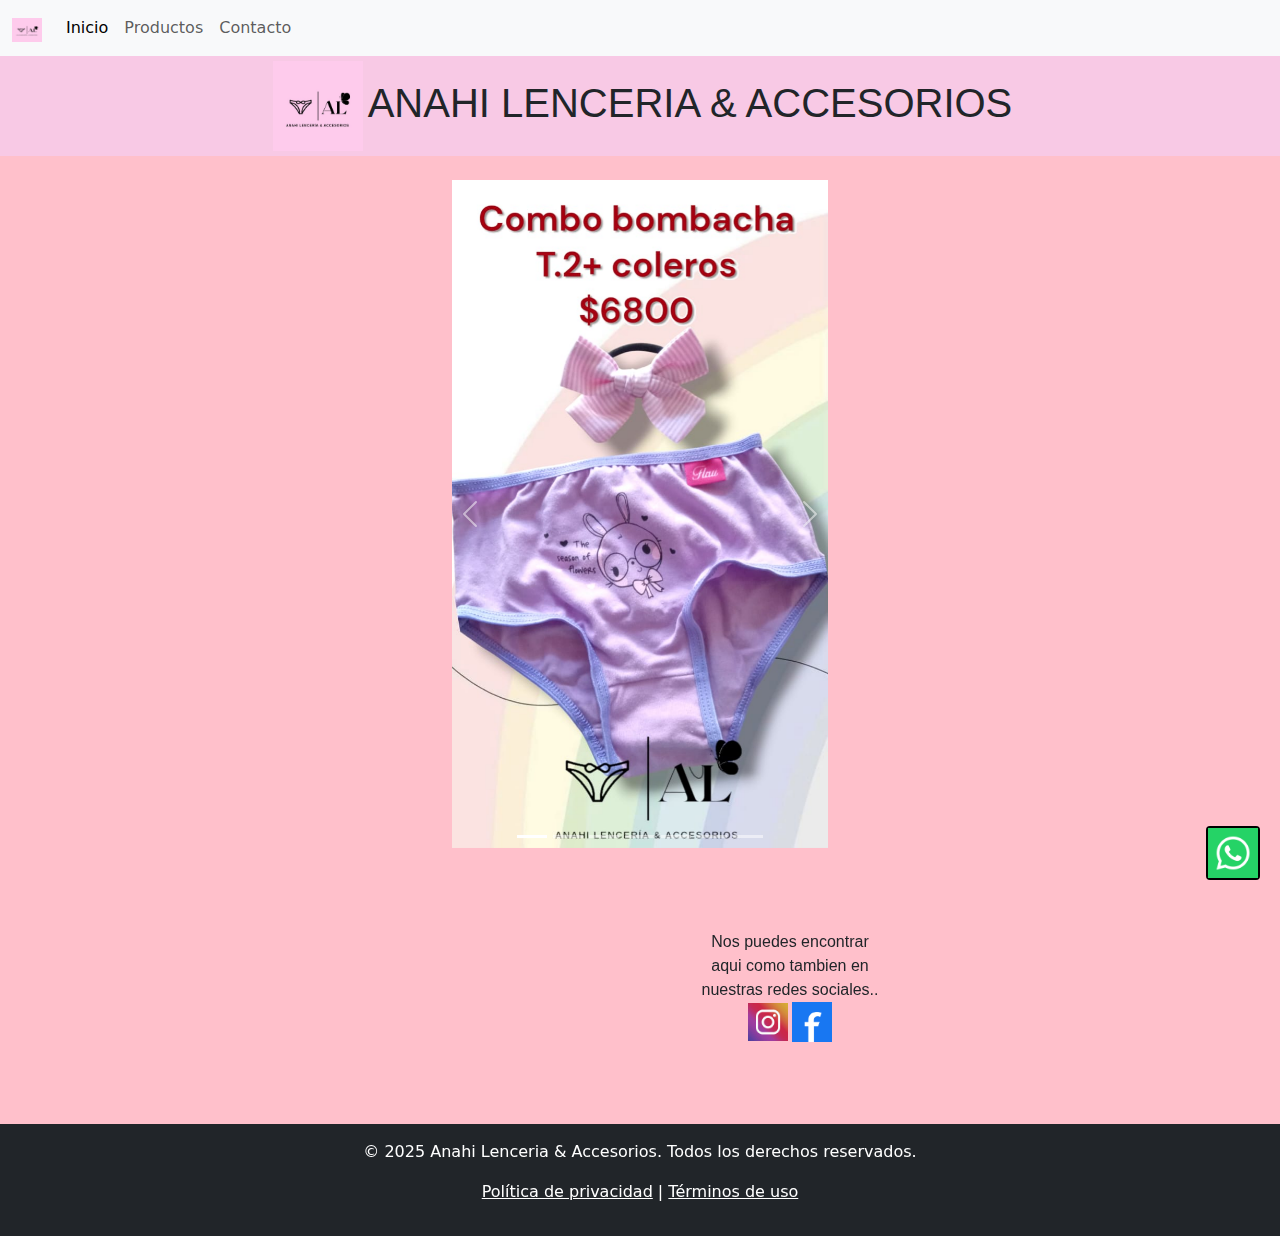
<file: index.html>
<!DOCTYPE html>
<html lang="en">

<head>
  <meta charset="UTF-8">
  <meta name="viewport" content="width=device-width, initial-scale=1.0">
  <title>Anahi-Lenceria</title>

  <link href="https://cdn.jsdelivr.net/npm/bootstrap@5.3.3/dist/css/bootstrap.min.css" rel="stylesheet"
    integrity="sha384-QWTKZyjpPEjISv5WaRU9OFeRpok6YctnYmDr5pNlyT2bRjXh0JMhjY6hW+ALEwIH" crossorigin="anonymous">

  <link rel="stylesheet" href="style.css">
</head>

<body>
  <nav class="navbar navbar-expand-lg bg-body-tertiary">
    <div class="container-fluid">
      <a class="navbar-brand" href="#"><img src="./images/logo.jpeg" alt="AL" width="30" height="24"></a>
      <button class="navbar-toggler" type="button" data-bs-toggle="collapse" data-bs-target="#navbarNav"
        aria-controls="navbarNav" aria-expanded="false" aria-label="Toggle navigation">
        <span class="navbar-toggler-icon"></span>
      </button>
      <div class="collapse navbar-collapse" id="navbarNav">
        <ul class="navbar-nav">
          <li class="nav-item">
            <a class="nav-link active" aria-current="page" href="index.html">Inicio</a>
          </li>
          <li class="nav-item">
            <a class="nav-link" href="producto.html">Productos</a>
          </li>
          <li class="nav-item">
            <a class="nav-link" href="contacto.html">Contacto</a>
          </li>
        </ul>
      </div>
    </div>
  </nav>

  <h1 class="titulo_principal"><img class="logo_principal" src="./images/logo.jpeg" alt="">ANAHI LENCERIA & ACCESORIOS
  </h1>

  <div id="carouselExampleIndicators" class="carousel slide container carousel_principal" data-bs-ride="carousel"
    transition: transform 2s ease, opacity .5s ease-out>
    <div class="carousel-indicators">
      <button type="button" data-bs-target="#carouselExampleIndicators" data-bs-slide-to="0" class="active"
        aria-current="true" aria-label="Slide 1"></button>
      <button type="button" data-bs-target="#carouselExampleIndicators" data-bs-slide-to="1"
        aria-label="Slide 2"></button>
      <button type="button" data-bs-target="#carouselExampleIndicators" data-bs-slide-to="2"
        aria-label="Slide 3"></button>
      <button type="button" data-bs-target="#carouselExampleIndicators" data-bs-slide-to="3"
        aria-label="Slide 4"></button>
      <button type="button" data-bs-target="#carouselExampleIndicators" data-bs-slide-to="4"
        aria-label="Slide 5"></button>
      <button type="button" data-bs-target="#carouselExampleIndicators" data-bs-slide-to="5"
        aria-label="Slide 6"></button>
      <button type="button" data-bs-target="#carouselExampleIndicators" data-bs-slide-to="6"
        aria-label="Slide 7"></button>
    </div>
    <div class="carousel-inner">
      <div class="carousel-item active">
        <img src="./images/promo1.jpeg" class="d-block w-100" alt="...">
      </div>
      <div class="carousel-item">
        <img src="./images/promo2.jpeg" class="d-block w-100" alt="...">
      </div>
      <div class="carousel-item">
        <img src="./images/promo3.jpeg" class="d-block w-100" alt="...">
      </div>
      <div class="carousel-item">
        <img src="./images/marca1.jpeg" class="d-block w-100" alt="...">
      </div>
      <div class="carousel-item">
        <img src="./images/marca2.jpeg" class="d-block w-100" alt="...">
      </div>
      <div class="carousel-item">
        <img src="./images/marca3.jpeg" class="d-block w-100" alt="...">
      </div>
      <div class="carousel-item">
        <img src="./images/marca4.jpeg" class="d-block w-100" alt="...">
      </div>
    </div>
    <button class="carousel-control-prev" type="button" data-bs-target="#carouselExampleIndicators"
      data-bs-slide="prev">
      <span class="carousel-control-prev-icon" aria-hidden="true"></span>
      <span class="visually-hidden">Previous</span>
    </button>
    <button class="carousel-control-next" type="button" data-bs-target="#carouselExampleIndicators"
      data-bs-slide="next">
      <span class="carousel-control-next-icon" aria-hidden="true"></span>
      <span class="visually-hidden">Next</span>
    </button>
  </div>

  <div class="container_mapa">
    <iframe
      src="https://www.google.com/maps/embed?pb=!1m18!1m12!1m3!1d423.6108927380306!2d-59.0243746615111!3d-31.855286196188004!2m3!1f0!2f0!3f0!3m2!1i1024!2i768!4f13.1!3m3!1m2!1s0x95b180b9ff6c972f%3A0xcb8681f735c3daed!2sV.%20Olivera%20715%2C%20E3240%20GFO%2C%20Entre%20R%C3%ADos!5e0!3m2!1ses-419!2sar!4v1740879773359!5m2!1ses-419!2sar"
      width="300" height="250" style="border:0;" allowfullscreen="" loading="lazy"
      referrerpolicy="no-referrer-when-downgrade"></iframe>
    <p class="parrafo_mapa">Nos puedes encontrar aqui como tambien en nuestras redes sociales..<br>
      <a href="https://www.instagram.com/anahilenceriavillaguay/"><img src="./images/logo_insta.jpg" alt=""
          width="40"></a>
      <a href="https://www.facebook.com/people/Anah%C3%AD-Lencer%C3%ADa-Villaguay/61555153662612/"><img
          src="./images/logo_face.png" alt="" width="40"></a>
    </p>
  </div>

  <div>
    <button class="boton_wp"><img src="./images/logo_wp.png" alt="" width="50"></button>
  </div>

  <footer class="bg-dark text-white text-center py-3">
    <div class="container">
      <p>&copy; 2025 Anahi Lenceria & Accesorios. Todos los derechos reservados.</p>
      <p>
        <a href="#" class="text-white">Política de privacidad</a> |
        <a href="#" class="text-white">Términos de uso</a>
      </p>
    </div>
  </footer>

  <script src="https://cdn.jsdelivr.net/npm/bootstrap@5.3.3/dist/js/bootstrap.bundle.min.js"
    integrity="sha384-YvpcrYf0tY3lHB60NNkmXc5s9fDVZLESaAA55NDzOxhy9GkcIdslK1eN7N6jIeHz"
    crossorigin="anonymous"></script>
</body>

</html>
</file>
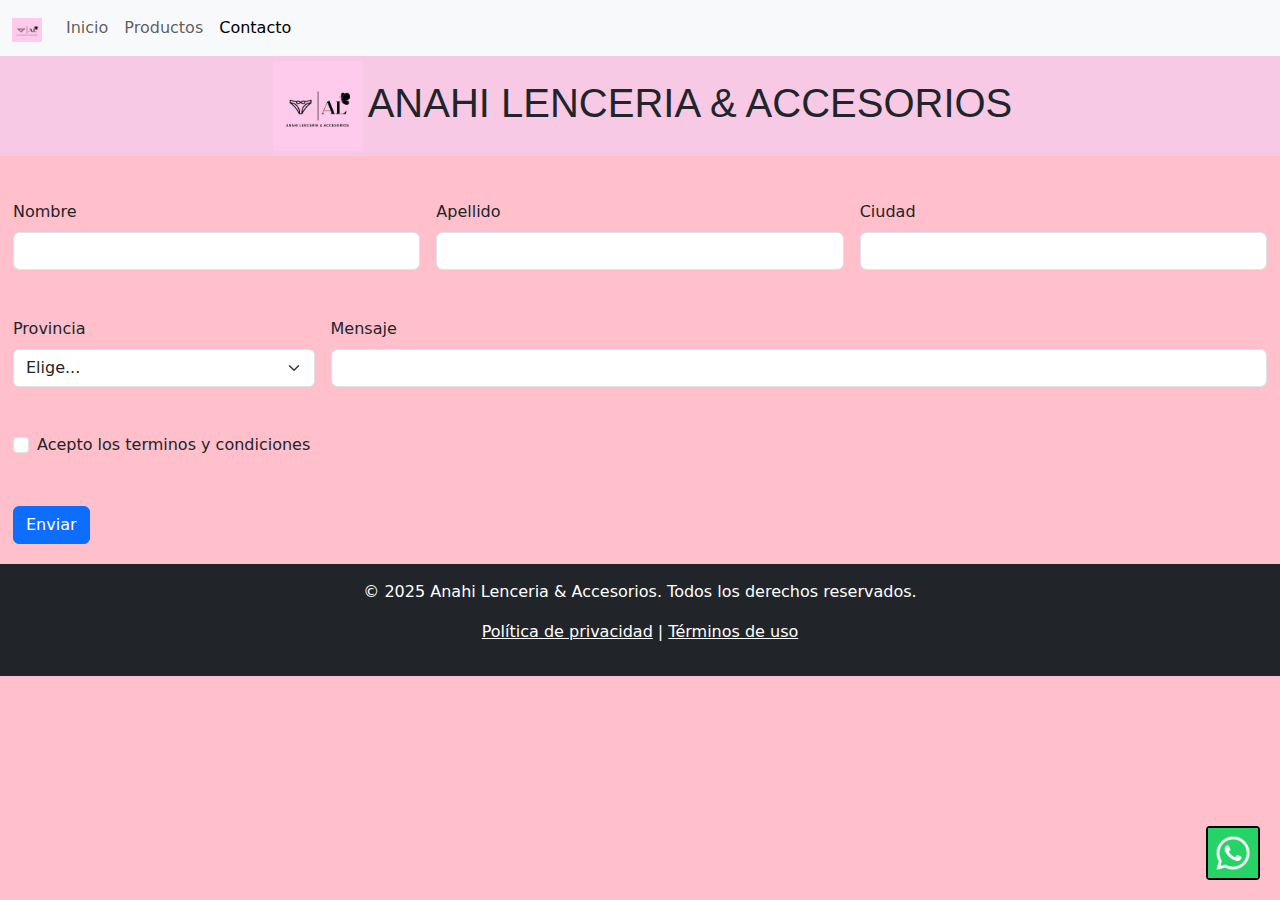
<file: contacto.html>
<!DOCTYPE html>
<html lang="en">

<head>
    <meta charset="UTF-8">
    <meta name="viewport" content="width=device-width, initial-scale=1.0">
    <title>Anahi-Lenceria</title>

    <link href="https://cdn.jsdelivr.net/npm/bootstrap@5.3.3/dist/css/bootstrap.min.css" rel="stylesheet"
        integrity="sha384-QWTKZyjpPEjISv5WaRU9OFeRpok6YctnYmDr5pNlyT2bRjXh0JMhjY6hW+ALEwIH" crossorigin="anonymous">

    <link rel="stylesheet" href="style.css">
</head>

<body>
    <nav class="navbar navbar-expand-lg bg-body-tertiary">
        <div class="container-fluid">
            <a class="navbar-brand" href="#"><img src="./images/logo.jpeg" alt="AL" width="30" height="24"></a>
            <button class="navbar-toggler" type="button" data-bs-toggle="collapse" data-bs-target="#navbarNav"
                aria-controls="navbarNav" aria-expanded="false" aria-label="Toggle navigation">
                <span class="navbar-toggler-icon"></span>
            </button>
            <div class="collapse navbar-collapse" id="navbarNav">
                <ul class="navbar-nav">
                    <li class="nav-item">
                        <a class="nav-link" href="index.html">Inicio</a>
                    </li>
                    <li class="nav-item">
                        <a class="nav-link" href="producto.html">Productos</a>
                    </li>
                    <li class="nav-item">
                        <a class="nav-link active" aria-current="page" href="contacto.html">Contacto</a>
                    </li>
                </ul>
            </div>
        </div>
    </nav>

    <h1 class="titulo_principal"><img class="logo_principal" src="./images/logo.jpeg" alt="">ANAHI LENCERIA & ACCESORIOS
    </h1>

    <form class="row g-3 needs-validation formulario_contacto" novalidate>
        <div class="col-md-4">
            <label for="validationServer01" class="form-label">Nombre</label>
            <input type="text" class="form-control" id="validationServer01" required>
            <div class="valid-feedback">
                Se ve bien!
            </div>
            <div class="invalid-feedback">
                Por favor, ingrese un Nombre válido.
            </div>
        </div>
        <div class="col-md-4">
            <label for="validationServer02" class="form-label">Apellido</label>
            <input type="text" class="form-control" id="validationServer02" required>
            <div class="valid-feedback">
                Se ve bien!
            </div>
            <div class="invalid-feedback">
                Por favor, ingrese un Apellido válido.
            </div>
        </div>
        <div class="col-md-4">
            <label for="validationServer03" class="form-label">Ciudad</label>
            <input type="text" class="form-control" id="validationServer03"
                aria-describedby="validationServer03Feedback" required>
            <div class="valid-feedback">
                Se ve bien!
            </div>
            <div class="invalid-feedback">
                Por favor indicar una ciudad.
            </div>
        </div>
        <div class="col-md-3">
            <label for="validationServer04" class="form-label">Provincia</label>
            <select class="form-select" id="validationServer04" aria-describedby="validationServer04Feedback"
                required>
                <option selected disabled value="">Elige...</option>
                <option>Buenos Aires</option>
                <option>Entre Rios</option>
                <option>Santa Fe</option>
                <option>Formosa</option>
            </select>
            <div id="validationServer04Feedback" class="invalid-feedback">
                Por favor indicar una provincia.
            </div>
            <div class="valid-feedback">
                Se ve bien!
            </div>
        </div>
        <div class="col-md-9">
            <label for="validationServer05" class="form-label">Mensaje</label>
            <input type="text" class="form-control" id="validationServer05"
                aria-describedby="validationServer05Feedback" required>
            <div id="validationServer05Feedback" class="invalid-feedback">
                Por favor indicar un mensaje.
            </div>
            <div class="valid-feedback">
                Se ve bien!
            </div>
        </div>
        <div class="col-12">
            <div class="form-check">
                <input class="form-check-input" type="checkbox" value="" id="invalidCheck3"
                    aria-describedby="invalidCheck3Feedback" required>
                <label class="form-check-label" for="invalidCheck3">
                    Acepto los terminos y condiciones
                </label>
                <div id="invalidCheck3Feedback" class="invalid-feedback">
                    Tu debes aceptar antes de enviar.
                </div>
            </div>
        </div>
        <div class="col-12">
            <button class="btn btn-primary" type="submit">Enviar</button>
        </div>
    </form>

    <div>
        <button class="boton_wp"><img src="./images/logo_wp.png" alt="" width="50"></button>
    </div>

    <footer class="bg-dark text-white text-center py-3">
        <div class="container">
            <p>&copy; 2025 Anahi Lenceria & Accesorios. Todos los derechos reservados.</p>
            <p>
                <a href="#" class="text-white">Política de privacidad</a> |
                <a href="#" class="text-white">Términos de uso</a>
            </p>
        </div>
    </footer>

    <script src="https://cdn.jsdelivr.net/npm/bootstrap@5.3.3/dist/js/bootstrap.bundle.min.js"
        integrity="sha384-YvpcrYf0tY3lHB60NNkmXc5s9fDVZLESaAA55NDzOxhy9GkcIdslK1eN7N6jIeHz"
        crossorigin="anonymous"></script>

    <script>
        // Example starter JavaScript for disabling form submissions if there are invalid fields
        (() => {
            'use strict'

            // Fetch all the forms we want to apply custom Bootstrap validation styles to
            const forms = document.querySelectorAll('.needs-validation')

            // Loop over them and prevent submission
            Array.from(forms).forEach(form => {
                form.addEventListener('submit', event => {
                    if (!form.checkValidity()) {
                        event.preventDefault()
                        event.stopPropagation()
                    }

                    form.classList.add('was-validated')
                }, false)
            })
        })()


    </script>
</body>

</html>
</file>
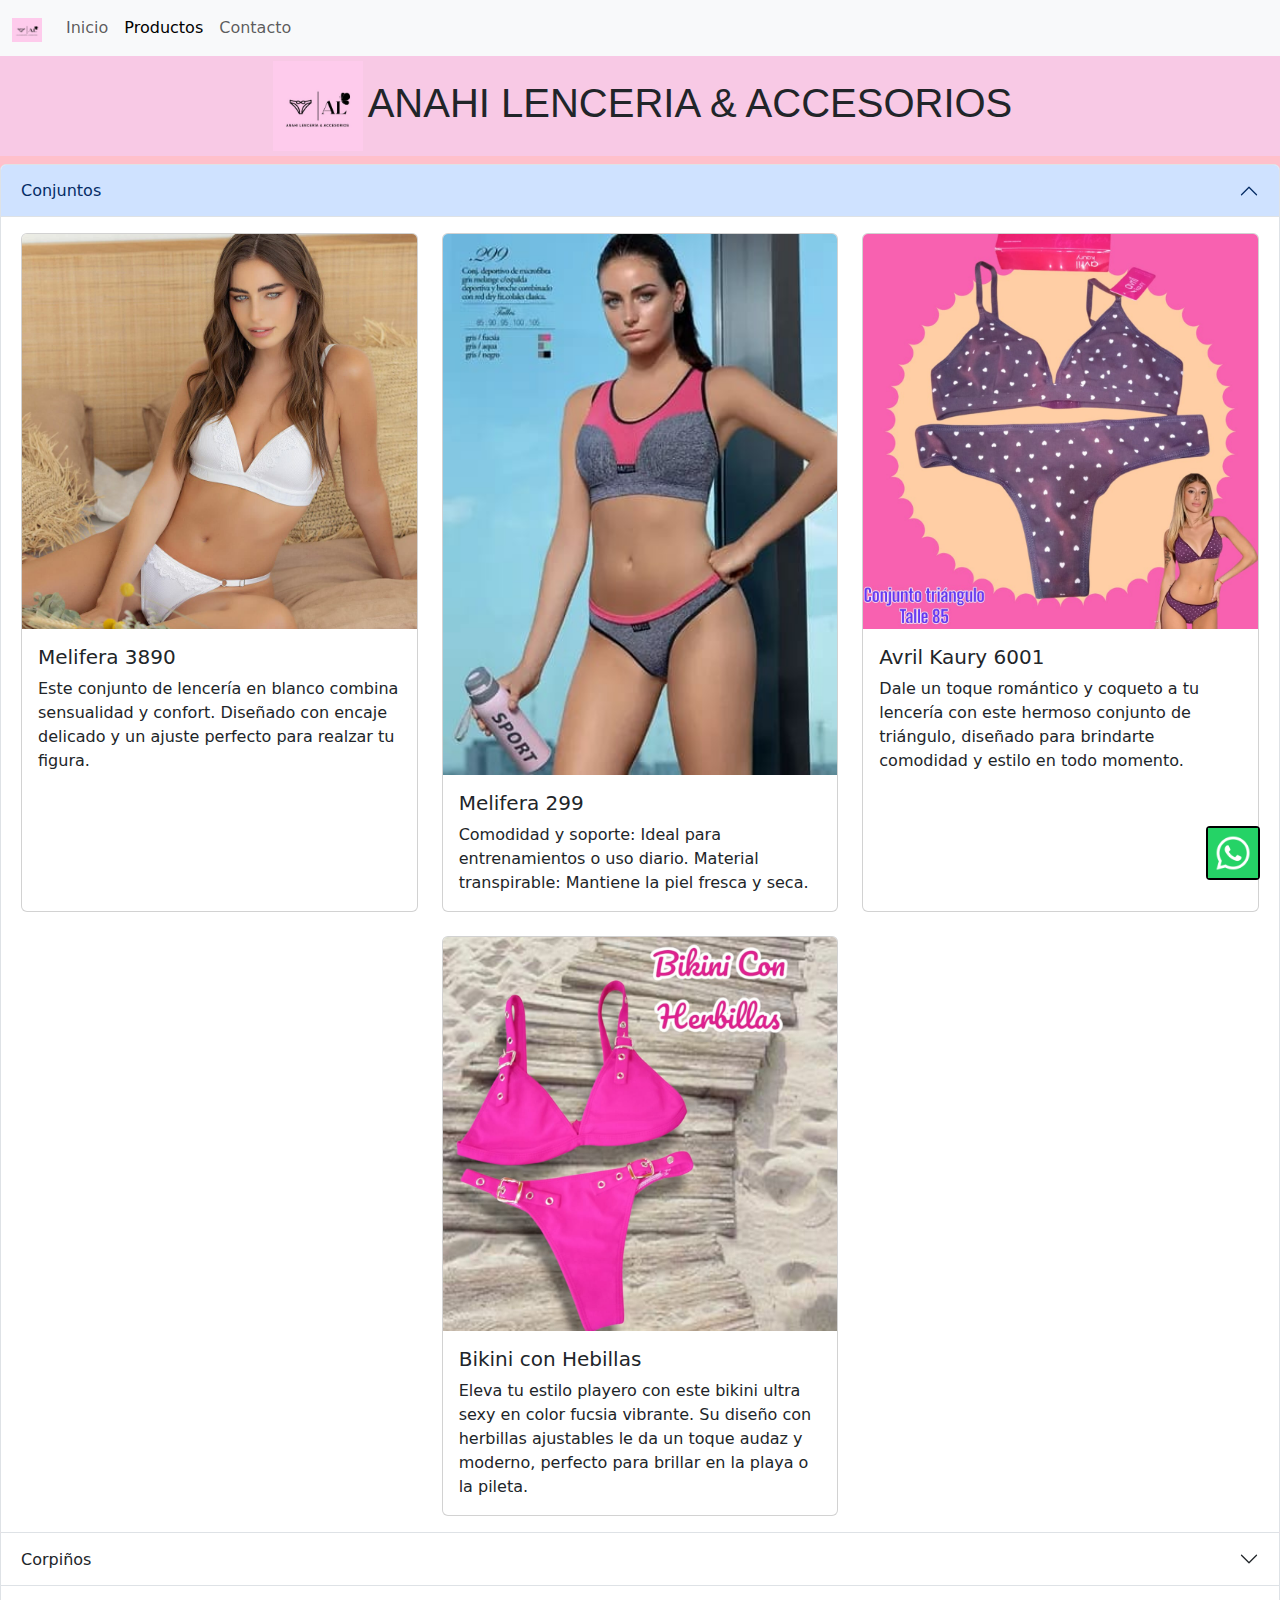
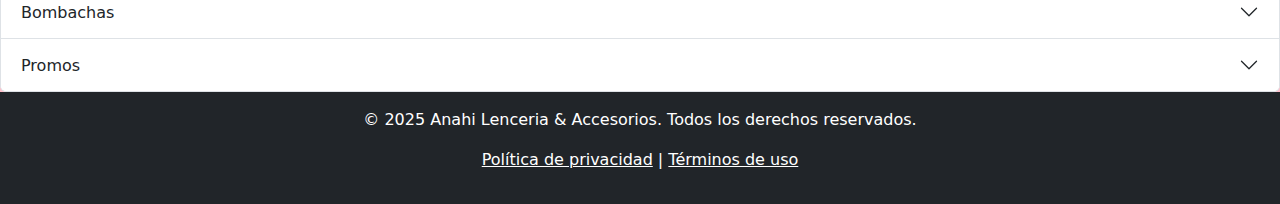
<file: producto.html>
<!DOCTYPE html>
<html lang="en">

<head>
    <meta charset="UTF-8">
    <meta name="viewport" content="width=device-width, initial-scale=1.0">
    <title>Anahi-Lenceria</title>

    <link href="https://cdn.jsdelivr.net/npm/bootstrap@5.3.3/dist/css/bootstrap.min.css" rel="stylesheet"
        integrity="sha384-QWTKZyjpPEjISv5WaRU9OFeRpok6YctnYmDr5pNlyT2bRjXh0JMhjY6hW+ALEwIH" crossorigin="anonymous">

    <link rel="stylesheet" href="style.css">
</head>

<body>
    <nav class="navbar navbar-expand-lg bg-body-tertiary">
        <div class="container-fluid">
            <a class="navbar-brand" href="#"><img src="./images/logo.jpeg" alt="AL" width="30" height="24"></a>
            <button class="navbar-toggler" type="button" data-bs-toggle="collapse" data-bs-target="#navbarNav"
                aria-controls="navbarNav" aria-expanded="false" aria-label="Toggle navigation">
                <span class="navbar-toggler-icon"></span>
            </button>
            <div class="collapse navbar-collapse" id="navbarNav">
                <ul class="navbar-nav">
                    <li class="nav-item">
                        <a class="nav-link" href="index.html">Inicio</a>
                    </li>
                    <li class="nav-item">
                        <a class="nav-link active" aria-current="page" href="producto.html">Productos</a>
                    </li>
                    <li class="nav-item">
                        <a class="nav-link" href="contacto.html">Contacto</a>
                    </li>
                </ul>
            </div>
        </div>
    </nav>

    <h1 class="titulo_principal"><img class="logo_principal" src="./images/logo.jpeg" alt="">ANAHI LENCERIA & ACCESORIOS
    </h1>

    <div class="accordion" id="accordionExample">
        <div class="accordion-item">
            <h2 class="accordion-header">
                <button class="accordion-button" type="button" data-bs-toggle="collapse" data-bs-target="#collapseOne"
                    aria-expanded="true" aria-controls="collapseOne">
                    Conjuntos
                </button>
            </h2>
            <div id="collapseOne" class="accordion-collapse collapse show" data-bs-parent="#accordionExample">
                <div class="accordion-body">
                    <div class="row row-cols-2 row-cols-md-3 g-4 grupo_tarjetas">
                        <div class="col">
                            <div class="card h-100">
                                <img src="./images/conjunto1.jpeg" class="card-img-top" alt="...">
                                <div class="card-body">
                                    <h5 class="card-title">Melifera 3890</h5>
                                    <p class="card-text">Este conjunto de lencería en blanco combina sensualidad y
                                        confort. Diseñado con encaje delicado y un ajuste perfecto para realzar tu
                                        figura.</p>
                                </div>
                            </div>
                        </div>
                        <div class="col">
                            <div class="card h-100">
                                <img src="./images/conjunto2.jpeg" class="card-img-top" alt="...">
                                <div class="card-body">
                                    <h5 class="card-title">Melifera 299</h5>
                                    <p class="card-text">Comodidad y soporte: Ideal para entrenamientos o uso diario.
                                        Material transpirable: Mantiene la piel fresca y seca.</p>
                                </div>
                            </div>
                        </div>
                        <div class="col">
                            <div class="card h-100">
                                <img src="./images/conjunto3.jpeg" class="card-img-top" alt="...">
                                <div class="card-body">
                                    <h5 class="card-title">Avril Kaury 6001</h5>
                                    <p class="card-text">Dale un toque romántico y coqueto a tu lencería con este
                                        hermoso conjunto de triángulo, diseñado para brindarte comodidad y estilo en
                                        todo momento.</p>
                                </div>
                            </div>
                        </div>
                        <div class="col">
                            <div class="card h-100">
                                <img src="./images/conjunto4.jpeg" class="card-img-top" alt="...">
                                <div class="card-body">
                                    <h5 class="card-title">Bikini con Hebillas</h5>
                                    <p class="card-text">Eleva tu estilo playero con este bikini ultra sexy en color
                                        fucsia vibrante. Su diseño con herbillas ajustables le da un toque audaz y
                                        moderno, perfecto para brillar en la playa o la pileta.</p>
                                </div>
                            </div>
                        </div>
                    </div>
                </div>
            </div>
        </div>
        <div class="accordion-item">
            <h2 class="accordion-header">
                <button class="accordion-button collapsed" type="button" data-bs-toggle="collapse"
                    data-bs-target="#collapseTwo" aria-expanded="false" aria-controls="collapseTwo">
                    Corpiños
                </button>
            </h2>
            <div id="collapseTwo" class="accordion-collapse collapse" data-bs-parent="#accordionExample">
                <div class="accordion-body">
                    <div class="row row-cols-2 row-cols-md-3 g-4 grupo_tarjetas">
                        <div class="col">
                            <div class="card h-100">
                                <img src="./images/corpino1.jpeg" class="card-img-top" alt="...">
                                <div class="card-body">
                                    <h5 class="card-title">Marcela Kaury 5275</h5>
                                    <p class="card-text">Descubre el equilibrio perfecto entre comodidad y sensualidad
                                        con este corpiño sin aro en color negro clásico. Su diseño minimalista y
                                        elegante realza tu silueta sin perder la comodidad que necesitas en tu día a
                                        día.</p>
                                </div>
                            </div>
                        </div>
                        <div class="col">
                            <div class="card h-100">
                                <img src="./images/corpino2.jpeg" class="card-img-top" alt="...">
                                <div class="card-body">
                                    <h5 class="card-title">Marcela Kaury 5275</h5>
                                    <p class="card-text">Descubre el equilibrio perfecto entre comodidad y sensualidad
                                        con este corpiño sin aro en color negro clásico. Su diseño minimalista y
                                        elegante realza tu silueta sin perder la comodidad que necesitas en tu día a
                                        día.</p>
                                </div>
                            </div>
                        </div>
                        <div class="col">
                            <div class="card h-100">
                                <img src="./images/corpino3.jpeg" class="card-img-top" alt="...">
                                <div class="card-body">
                                    <h5 class="card-title">Marcela Kaury 5275</h5>
                                    <p class="card-text">Descubre el equilibrio perfecto entre comodidad y sensualidad
                                        con este corpiño sin aro en color negro clásico. Su diseño minimalista y
                                        elegante realza tu silueta sin perder la comodidad que necesitas en tu día a
                                        día.</p>
                                </div>
                            </div>
                        </div>
                    </div>
                </div>
            </div>
        </div>
        <div class="accordion-item">
            <h2 class="accordion-header">
                <button class="accordion-button collapsed" type="button" data-bs-toggle="collapse"
                    data-bs-target="#collapseThree" aria-expanded="false" aria-controls="collapseThree">
                    Bombachas
                </button>
            </h2>
            <div id="collapseThree" class="accordion-collapse collapse" data-bs-parent="#accordionExample">
                <div class="accordion-body">
                    <div class="row row-cols-2 row-cols-md-3 g-4 grupo_tarjetas">
                        <div class="col">
                            <div class="card h-100">
                                <img src="./images/bombacha1.jpeg" class="card-img-top" alt="...">
                                <div class="card-body">
                                    <h5 class="card-title">Colaless de algodon y lycra</h5>
                                    <p class="card-text">Descubre la combinación perfecta de suavidad, comodidad y
                                        estilo con estas bombachas de algodón en tonos neutros. Diseñadas para
                                        acompañarte en tu día a día con el mejor ajuste y frescura.</p>
                                </div>
                            </div>
                        </div>
                        <div class="col">
                            <div class="card h-100">
                                <img src="./images/bombacha2.jpeg" class="card-img-top" alt="...">
                                <div class="card-body">
                                    <h5 class="card-title">Kaury Faja Reductora Colaless sin costura</h5>
                                    <p class="card-text">¡Dale a tu piel el confort que merece con esta bombacha de
                                        algodón! 🌿 Suavidad, frescura y un ajuste perfecto para el día a
                                        día.</p>
                                </div>
                            </div>
                        </div>
                    </div>
                </div>
            </div>
        </div>
        <div class="accordion-item">
            <h2 class="accordion-header">
                <button class="accordion-button collapsed" type="button" data-bs-toggle="collapse"
                    data-bs-target="#collapseFour" aria-expanded="false" aria-controls="collapseFour">
                    Promos
                </button>
            </h2>
            <div id="collapseFour" class="accordion-collapse collapse" data-bs-parent="#accordionExample">
                <div class="accordion-body">
                    <div class="row row-cols-2 row-cols-md-3 g-4 grupo_tarjetas">
                        <div class="col">
                            <div class="card h-100">
                                <img src="./images/promo1.jpeg" class="card-img-top" alt="...">
                                <div class="card-body">
                                    <h5 class="card-title">Promo1</h5>
                                    <p class="card-text">Combo bombacha T2 mas coleros</p>
                                </div>
                            </div>
                        </div>
                        <div class="col">
                            <div class="card h-100">
                                <img src="./images/promo2.jpeg" class="card-img-top" alt="...">
                                <div class="card-body">
                                    <h5 class="card-title">Promo2</h5>
                                    <p class="card-text">Combo bombacha T2 mas coleros</p>
                                </div>
                            </div>
                        </div>
                        <div class="col">
                            <div class="card h-100">
                                <img src="./images/promo3.jpeg" class="card-img-top" alt="...">
                                <div class="card-body">
                                    <h5 class="card-title">Promo3</h5>
                                    <p class="card-text">Combos para regarla-te 3 Less mas colero</p>
                                </div>
                            </div>
                        </div>
                        <div class="col">
                            <div class="card h-100">
                                <img src="./images/promo4.jpeg" class="card-img-top" alt="...">
                                <div class="card-body">
                                    <h5 class="card-title">Promo4</h5>
                                    <p class="card-text">Combo less c/ tachitas mas colero rojo</p>
                                </div>
                            </div>
                        </div>
                        <div class="col">
                            <div class="card h-100">
                                <img src="./images/promo5.jpeg" class="card-img-top" alt="...">
                                <div class="card-body">
                                    <h5 class="card-title">Promo5</h5>
                                    <p class="card-text">Pack de bombachas Frashe Talle 1 y 4</p>
                                </div>
                            </div>
                        </div>
                    </div>
                </div>
            </div>
        </div>
    </div>

    <div>
        <button class="boton_wp"><img src="./images/logo_wp.png" alt="" width="50"></button>
    </div>

    <footer class="bg-dark text-white text-center py-3">
        <div class="container">
            <p>&copy; 2025 Anahi Lenceria & Accesorios. Todos los derechos reservados.</p>
            <p>
                <a href="#" class="text-white">Política de privacidad</a> |
                <a href="#" class="text-white">Términos de uso</a>
            </p>
        </div>
    </footer>

    <script src="https://cdn.jsdelivr.net/npm/bootstrap@5.3.3/dist/js/bootstrap.bundle.min.js"
        integrity="sha384-YvpcrYf0tY3lHB60NNkmXc5s9fDVZLESaAA55NDzOxhy9GkcIdslK1eN7N6jIeHz"
        crossorigin="anonymous"></script>
</body>

</html>
</file>
<file: style.css>
body {
    background-color:pink;
}

.titulo_principal {
    background-color:rgba(247, 201, 231, 0.925);
    text-align: center;
    font-family:Impact, Haettenschweiler, 'Arial Narrow Bold', sans-serif;
}

.carousel_principal {
    display: flex;
    align-items: center;
    width: 400px;
    height: 700px;
}

.container_mapa {
    display: flex;
    justify-content:center;
    padding: 5px;
    align-items: center;
}

.parrafo_mapa {
    font-family:Impact, Haettenschweiler, 'Arial Narrow Bold', sans-serif;
    width: 200px;
    padding: 10px;
    text-align:center;
    transition: all 0.5s ease 1s;
    &:hover {
        color:green;
    }
}

.logo_principal {
    height: 100px;
    padding: 5px;
}

.formulario_contacto {
    margin: 0;
    display: flex;
    flex-direction: row;
    justify-content:space-evenly;
    align-items: center;
    padding: 5px;
    height: 400px;
    @media (max-width: 500px) {
        height: auto;
    }
}

.grupo_tarjetas {
    flex-direction: row;
    justify-content:space-evenly;
}

.boton_wp {
    border: 2px solid black;
    border-radius: 4px;
    position: fixed;
    bottom: 20px;
    right: 20px;
    padding: 0;
}
</file>
